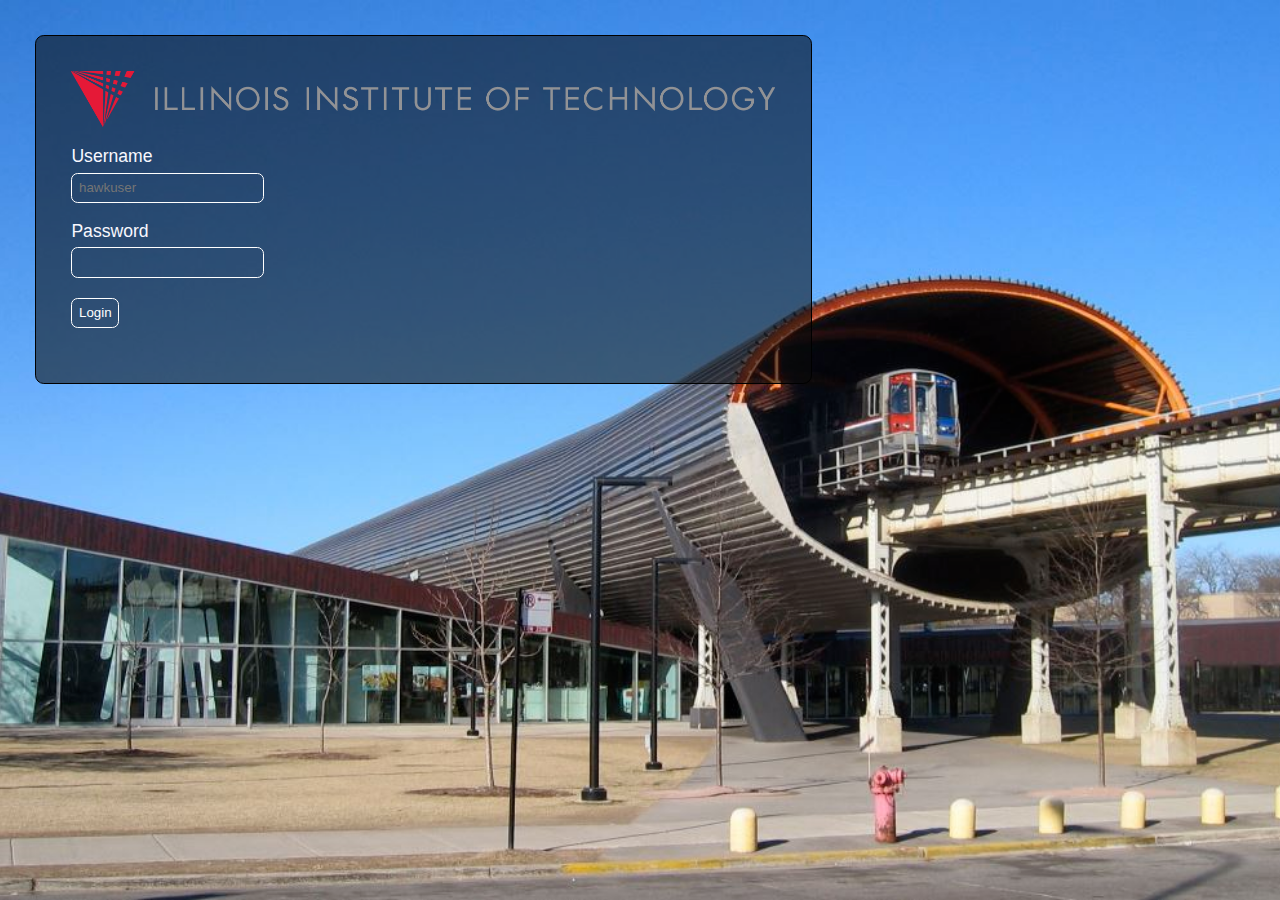
<file: index.html>
<!DOCTYPE html>
<html lang="en">
<head>
  <meta charset="UTF-8">
    <meta name="viewport" content="width=device-width, initial-scale=1.0, shrink-to-fit=no">
  <title>myIllinoisTech</title>
  <link rel="stylesheet" href="screen.css">
</head>
<body class="citybackground">
  <div class="wrapper login">
    <header class="logo"><img src="images/iitlogo.png"></header>
    <form action="portal.html">
      <label for="username">Username</label>
      <input type="text" name="username" placeholder="hawkuser">
      <label for="password">Password</label>
      <input type="password" name="password">
      <input type="submit" name="submit" value="Login">
      </form>
  </div>
<script src="modernizr.js"></script>
</body>
</html>
</file>
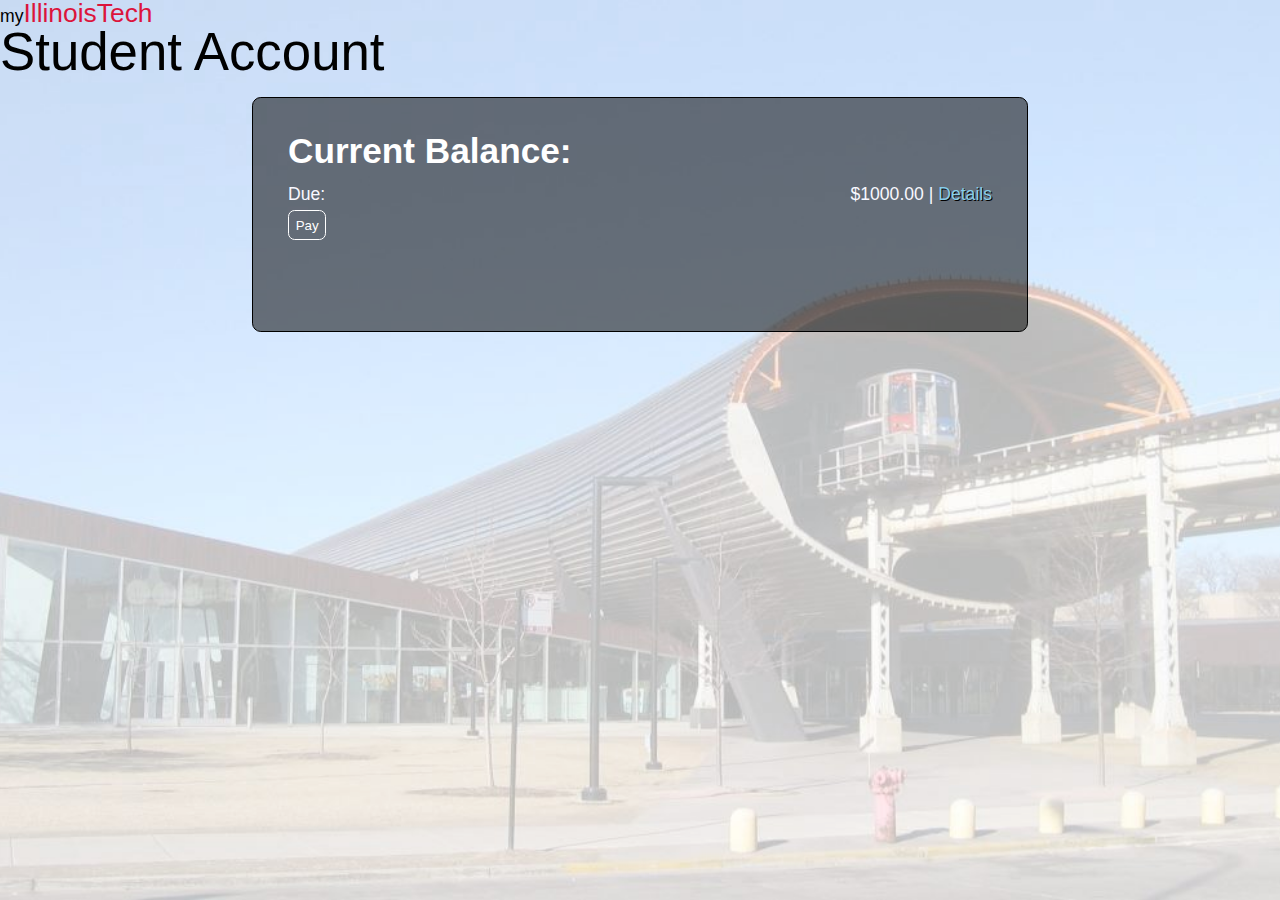
<file: balance.html>
<!DOCTYPE html>
<html lang="en">
<head>
  <meta charset="UTF-8">
  <meta name="viewport" content="width=device-width,initial-scale=1.0,shrink-to-fit=no">
  <link rel="stylesheet" href="screen.css">
  <title>myIllinoisTech</title>
</head>
<body class="tubewhite">
  <div id="banner">
    my<span>IllinoisTech</span><h1>Student Account</h1>
  </div>

	<div class="wrapper" id="balance_page">
	<!--<div class="balance_nav">
	<div id="student_account"><a href >Student Account</a></div>
	<div><a href >Payment History</a></div>
	<div><a href >Payment Plans</a></div>
	<div><a href >Bill Statements</a></div>
	</div>
	-->
	<h2>Current Balance:</h2>
	<div class="display_balance">
	<div><label for="due">Due:</label></div>
		<div>$1000.00 | <a href >Details</a>
		</div>
		
	</div>
	<button id="btn_pay">Pay</button>
		
	
<!--	<form id="payment_amount">
	<fieldset class="p_amount">
	
		<legend><h3>Select Payment Amount</h3></legend>
		
		
		<div class="labelsdiv">	
			<label for="full_amount">Full Amount Due</label>
		
		
			
			<label for="custom_amount">Custom Amount</label>
		
		
			<label for="date">Payment Date </label>
	
			<label for="memo">Memo</label>
        </div>
			
		<div class="inputsdiv">
		  <input type ="radio" name="amount" id="full_amount" value="full_amount"/>
		  <input type="text" id="custom_amount"/>
		  <input type="date" id="date"/>
          <textarea cols="20" rows=""></textarea>
		</div>
-->
	<form id="payment_amount">
	<fieldset >
	
		<legend><h3>Select Payment Amount</h3></legend>
		
		
		<p>
			<label for="full_amount">
				<input type ="radio" name="amount"  value="full_amount"/>
			Full Amount Due</label>
			<input type="text" readonly id="full_amount" value="$1000.00"/>
		</p>
		<p>
			<label for="custom_amount">
			<input type ="radio" name="amount" id="custom_amount" value="custom_amount"/>
			Custom Amount</label>
			<input type="text" id="custom_amount"/>
		</p>
		
		<p>
			<label for="date">Payment Date </label>
			<input type="date" id="date"/>
		</p>
		<p>
			<label for="memo">Memo</label>
			<textarea cols="20" rows=""></textarea>
        </p>
			
	<!--
		  
		  
	--> 	 
          
	
		
	<input type="button" class="back_buttons" id="balance_back" onclick="location.href='portal.html';" value="Back" />
	
	<input type="button" class="next_buttons" id="balance_continue" onclick="location.href='payment.html';" value="Continue" />
	
	
	</fieldset>
	</form>
</div>
  
</body>
<script>
	var pay = document.getElementById('btn_pay');
	
	pay.addEventListener("click", function(){
	
	document.getElementById('payment_amount').style.display = "inline-block";
	
	
	});
</script>
</html>
</file>
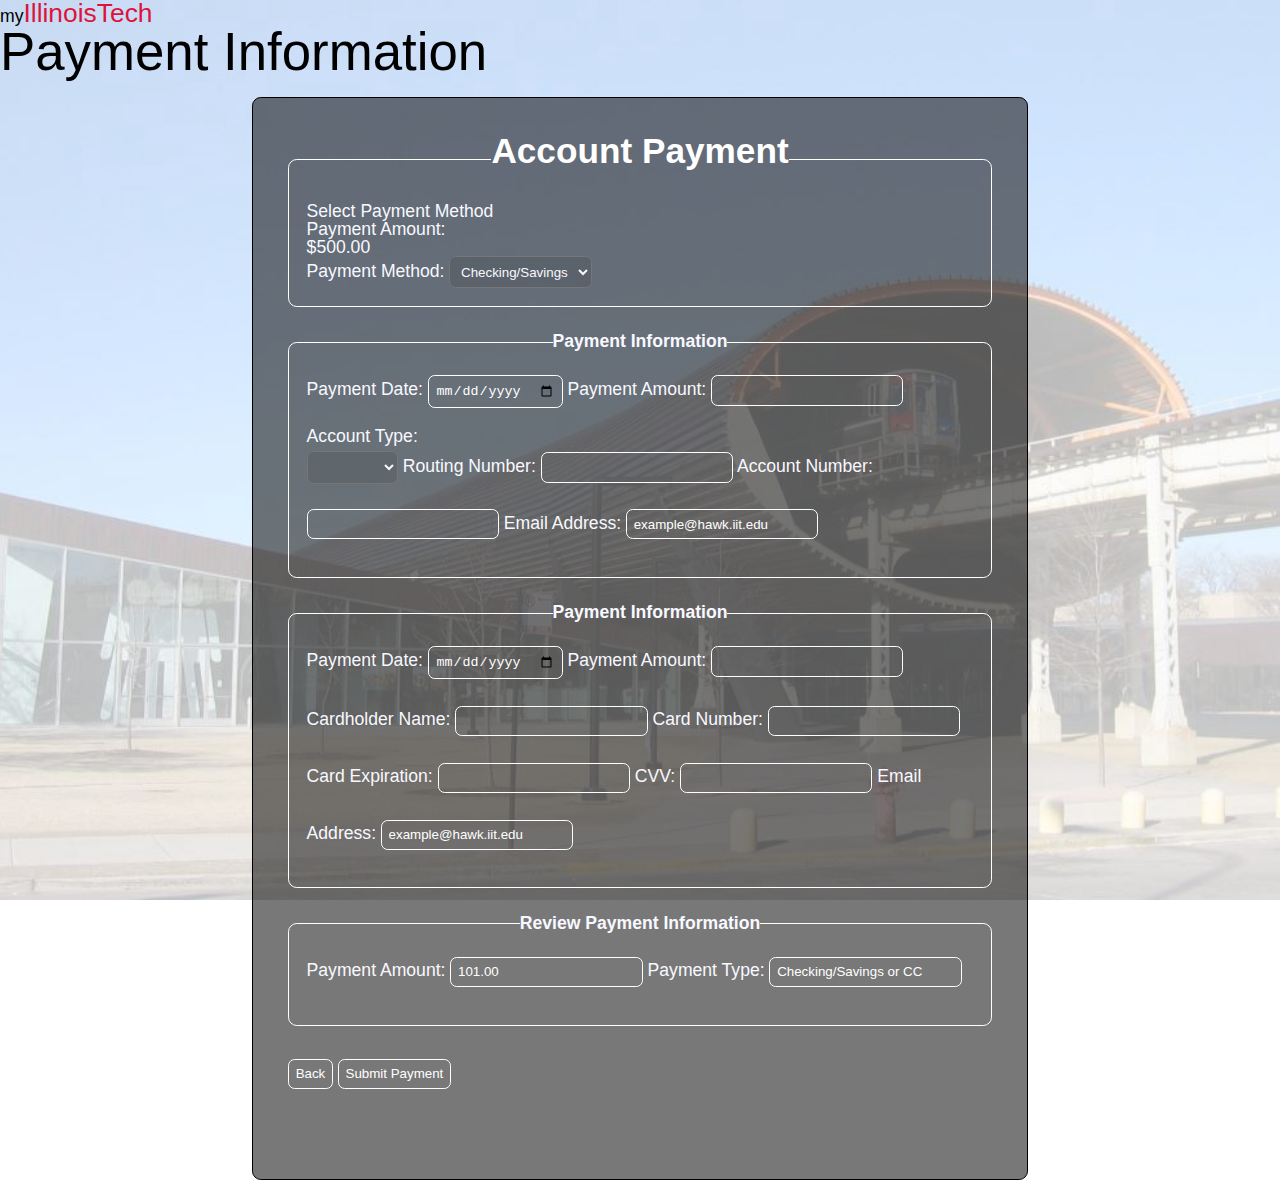
<file: payment.html>
<!DOCTYPE html>
<html lang="en">
<head>
  <meta charset="UTF-8">
  <meta name="viewport" content="width=device-width,initial-scale=1.0,shrink-to-fit=no">
  <link rel="stylesheet" href="screen.css">
  <title>myIllinoisTech</title>
</head>
<body class="tubewhite">
  <div id="banner">
    my<span>IllinoisTech</span><h1>Payment Information</h1>
  </div>
  <div class="wrapper" id="payment_page">
		<form id="select_payment">
		<fieldset>
		<legend><h2>Account Payment</h2></legend>
		<div>Select Payment Method</div>
			<label for="p_amount">Payment Amount:</label>
			<div id="p_amount">$500.00
		</div>
		<div>Payment Method:
		    <select name="method">
				<option value="Checking/Savings"> Checking/Savings </option>
				<option value="Credit_Card"> Credit Card  </option>
			</select>
		</div>
	</fieldset>
	</form>
	
<!-- Box is created around tags -->
<!--Student information starts below-->
  <form id="student_info">
  <fieldset>
	<legend>Student Information</legend>
		<label for="form-name"> Full Name: </label>  
			<input type="text" name="_name_field" id= "form-name"/>
     
		<label for="form-address"> Billing Address: </label>
			<input type="text" name="address_field" id= "form-address"/>

		<label for="form-city"> City:</label>
			<input type="text" name="city_field" id= "form-city"/>
			
		<label for="form-state"> State: </label>
			<input type="text" name="state_field" id= "form-state" maxlength="2"/>

	   <label for="form-postal"> Postal Code: </label>
   	   <input type="text" name="postal_field" id= "form-postal" maxlength="5"/>
	
  <!-- Drop down menu implemented for semester -->
     <p> Semester </p>
	   <select name="sem_field">
         <option selected="selected" value="sem"> </option>
         <option value="Fall '15"> Fall 2015 </option>
         <option value="Spring '16"> Spring 2016 </option>
     </select>
	</fieldset>
	</form>
    <!--Payment information for Checking/Savings starts below-->
	<fieldset>
    <legend>Payment Information</legend>
     <label for="form-date"> Payment Date: </label>
       <input type="date" name="date_field" id= "form-date"/>

     <label for="form-amount"> Payment Amount: </label>
       <input type="text" name="amount_field" class= "form-amount"  maxlength="50"/>
	
     <p> Account Type: </p>
     <select name="account_field">
       <option selected="selected" value="acc">  </option>
       <option value="Checking"> Checking </option>
       <option value="Savings"> Savings  </option>
     </select>

     <label for="form-routing"> Routing Number: </label>
       <input type="text" name="routing_field" id= "form-routing"  maxlength="9"/>
	
	   <label for="form-number"> Account Number: </label>
       <input type="text" name="number_field" id= "form-number"  maxlength="12"/>

		 <label for="form-email"> Email Address: </label>
   	   <input type="text" name="email_field" id="form-email" value="example@hawk.iit.edu" maxlength="50"/>
  </fieldset>
<!--Payment information for Credit cards starts below-->
<fieldset>
    <legend>Payment Information</legend>
     <label for="form-date"> Payment Date: </label>
       <input type="date" name="date_field" id= "form-date"/>

     <label for="form-amount"> Payment Amount: </label>
       <input type="text" name="amount_field" class= "form-amount"  maxlength="50"/>

     <label for="form-card"> Cardholder Name: </label>
       <input type="text" name="card_field" id= "form-card"  maxlength="50"/>
	
	   <label for="form-cnumber"> Card Number: </label>
       <input type="text" name="cnumber_field" id= "form-cnumber"  maxlength="16"/>
	   
	   <label for="form-expiration"> Card Expiration: </label>
       <input type="text" name="expiration_field" id= "form-expiration"  maxlength="5"/>
	   
	   <label for="form-CVV"> CVV: </label>
       <input type="text" name="cvv_field" id= "form-cvv"  maxlength="3"/>

		 <label for="form-email"> Email Address: </label>
   	   <input type="text" name="email_field" id="form-email" value="example@hawk.iit.edu" maxlength="50"/>
  </fieldset>

<!-- Reviewing details starts below-->
  <fieldset>
    <legend>Review Payment Information</legend>

    <label for="form-amount"> Payment Amount: </label>
      <input type="text" name="amount_field" class= "form-amount" value ="101.00"/>

    <label for="form-type"> Payment Type: <label>
   	  <input type="text" name="type_field" id="form-type" value="Checking/Savings or CC" maxlength="50"/>
  </fieldset>

       <!-- Sending information and sumbitting form -->
	<input type="button" onclick="location.href='balance.html';" value="Back" class="back_to_balance" />
	<input type="button" onclick="location.href='receipt.html';" value="Submit Payment" />
</div>
</body>


</html>
</file>
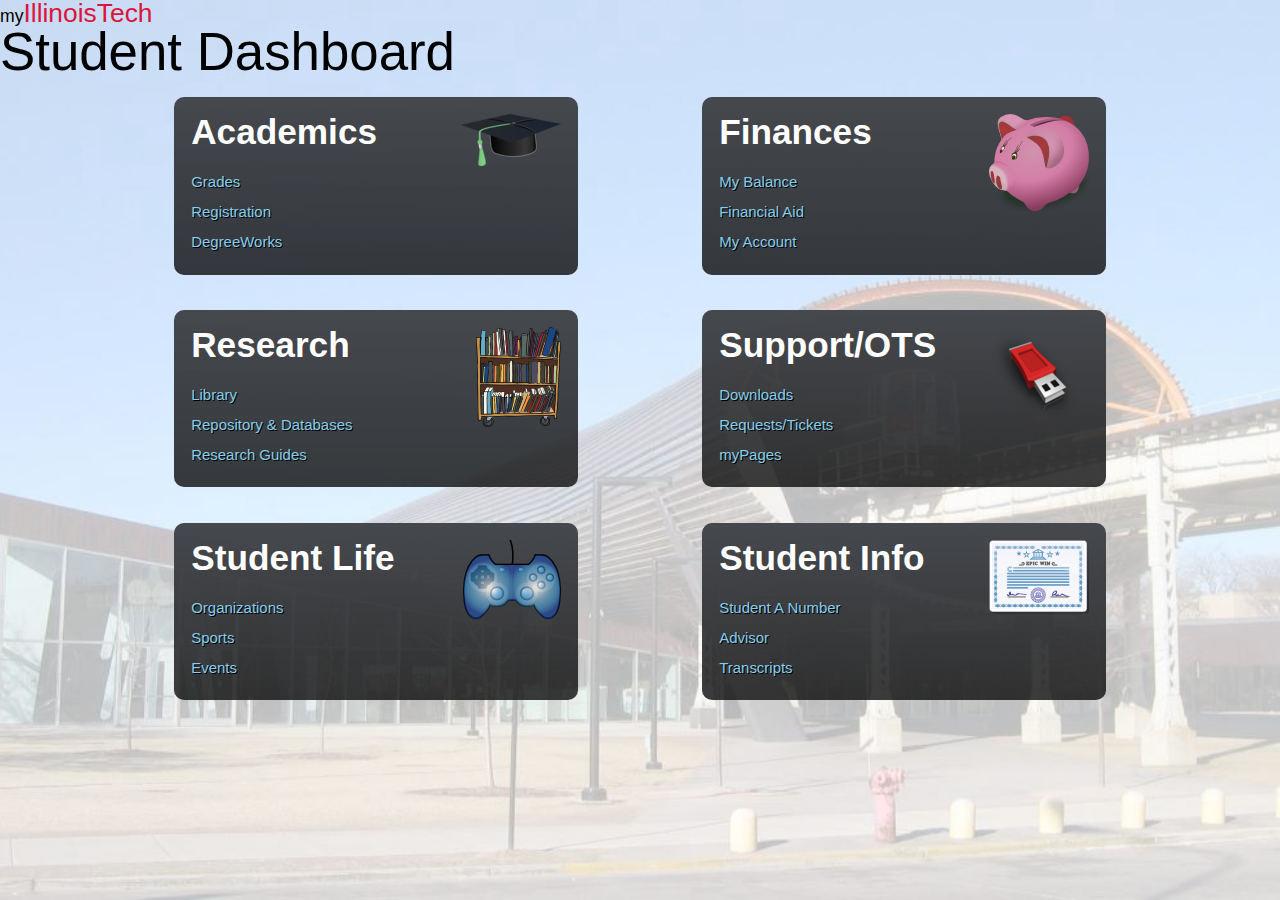
<file: portal.html>
<!DOCTYPE html>
<html lang="en" class="no-js">
<head>
  <meta charset="UTF-8">
  <meta name="viewport" content="width=device-width,initial-scale=1.0,shrink-to-fit=no">
  <link rel="stylesheet" href="screen.css">
  <title>myIllinoisTech</title>

</head>

<body class="tubewhite">
  <div id="banner">
    my<span>IllinoisTech</span><h1>Student Dashboard</h1>
  </div>
  
  <div id="main-container">

    <div id="academics" class="sections">
        <img src="images/academics.png" alt="Picture of graduation cap">
        <h2>Academics</h2>
        <a href="#">Grades</a>
        <a href="#">Registration</a>
        <a href="#">DegreeWorks</a>
    </div>

    <div id="finances" class="sections">      
      <img src="images/finances.png" alt="Picture of piggy bank">
      <h2>Finances</h2>
      <a href="balance.html">My Balance</a>
      <a href="#">Financial Aid</a>
      <a href="#">My Account</a>

    </div>

    <div id="research" class="sections">
      <img src="images/library.png" alt="Picture of book cart">
      <h2>Research</h2>
      <a href="#">Library</a>
      <a href="#">Repository & Databases</a>
      <a href="#">Research Guides</a>

    </div>

    <div id="support" class="sections">
      <img src="images/support.png" alt="Picture of flash drive">
      <h2>Support/OTS</h2>
      <a href="#">Downloads</a>
      <a href="#">Requests/Tickets</a>
      <a href="#">myPages</a>
    </div>

    <div id="student" class="sections">
      <img src="images/studentlife.png" alt="Picture game controller">
      <h2>Student Life</h2>
      <a href="#">Organizations</a>
      <a href="#">Sports</a>
      <a href="#">Events</a>
    </div>

  <div id ="personal" class="sections">
    <img src="images/studentinfo.png" alt="Picture of certificate">
    <h2>Student Info</h2>
    <a href="#">Student A Number</a>
    <a href="#">Advisor</a>
    <a href="#">Transcripts</a>
  </div>
</div>

</body>
</html>
</file>
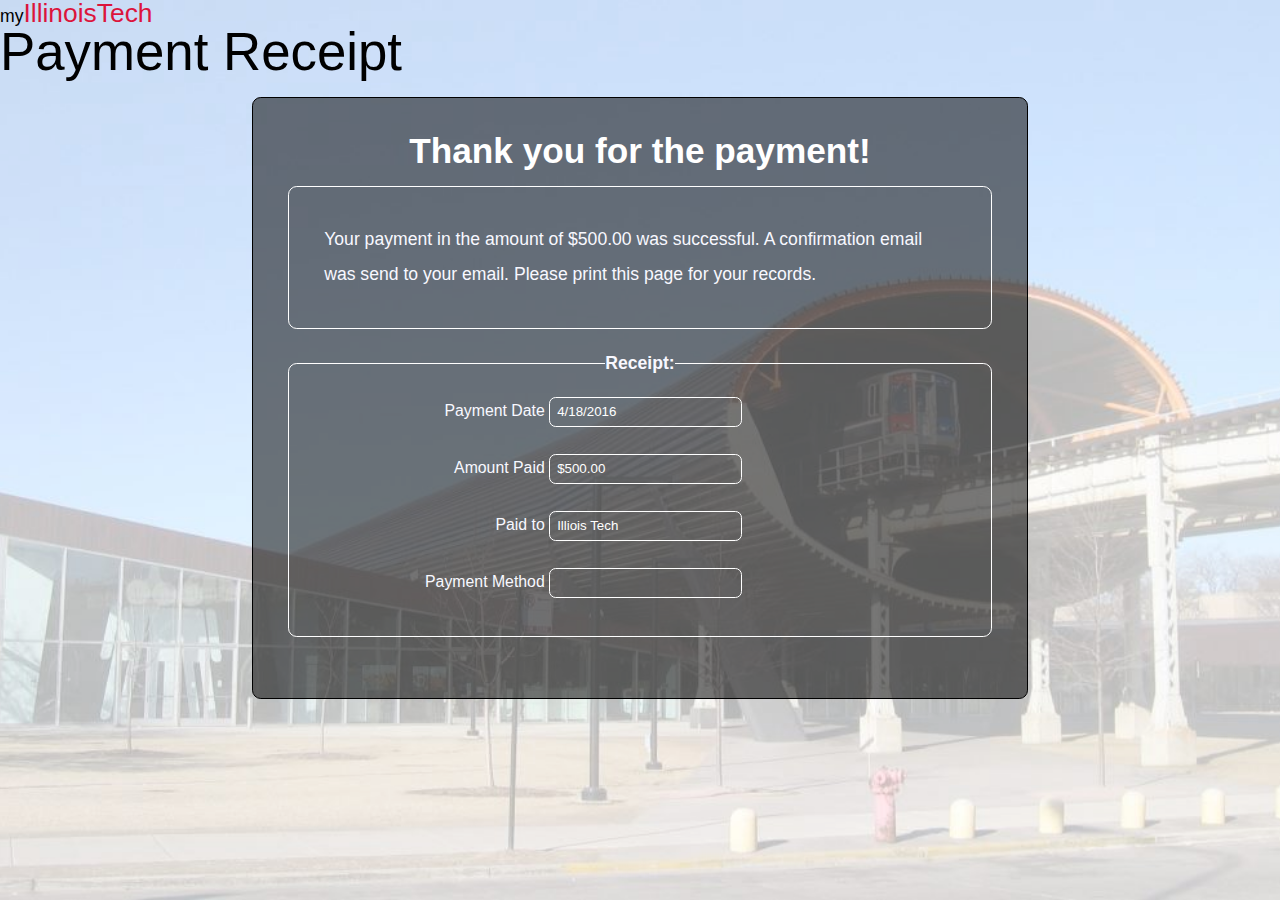
<file: receipt.html>
<!DOCTYPE html>
<html lang="en">
<head>
  <meta charset="UTF-8">
  <meta name="viewport" content="width=device-width,initial-scale=1.0,shrink-to-fit=no">
  <link rel="stylesheet" href="screen.css">
  <title>myIllinoisTech</title>
</head>
<body class="tubewhite">
  <div id="banner">
    my<span>IllinoisTech</span><h1>Payment Receipt</h1>
  </div>
  
  <div class="wrapper" id="receipt_page">

	  <h2 id="thanks">Thank you for the payment!</h2>
	   <div id="thanks_text">
	  <p>Your payment in the amount of $500.00 was successful.
	  A confirmation email was send to your email.
	  Please print this page for your records.</p>
  </div>
  <form>
	<fieldset>
		<legend>Receipt:</legend>
		<p>
			<label>Payment Date</label>
			<input type="text" disabled value="4/18/2016" />
		</p>
		<p>
			<label>Amount Paid</label>
			<input type="text" value="$500.00" disabled />
		</p>
		<p>
			<label>Paid to</label>
			<input type="text" value="Illiois Tech" disabled />
		</p>
		<p>
			<label>Payment Method</label>
			<input type="text" disabled />
		</p>
	
	
	</fieldset>
  </form>
  
  </div>
  
  
  
  
  
  
  
  
  
  
  
  
  
  
  
  
  
  </body>
  </html>
</file>
<file: screen.css>
html,body,div,span,applet,object,iframe,h1,h2,h3,h4,h5,h6,p,blockquote,pre,a,abbr,acronym,address,big,cite,code,del,dfn,em,img,ins,kbd,q,s,samp,small,strike,strong,sub,sup,tt,var,b,u,i,center,dl,dt,dd,ol,ul,li,fieldset,form,label,legend,table,caption,tbody,tfoot,thead,tr,th,td,article,aside,canvas,details,embed,figure,figcaption,footer,header,hgroup,menu,nav,output,ruby,section,summary,time,mark,audio,video{border:0;font-size:100%;font:inherit;vertical-align:baseline;margin:0;padding:0}article,aside,details,figcaption,figure,footer,header,hgroup,menu,nav,section{display:block}body{line-height:1}ol,ul{list-style:none}blockquote,q{quotes:none}blockquote:before,blockquote:after,q:before,q:after{content:none}table{border-collapse:collapse;border-spacing:0}

/**********CUSTOM GLOBAL STYLES***********/
@font-face {
  font-family: futura;
  src: local("fonts/Futura/FUTURAB.TTF"),
  local("fonts/Century Schoolbook/SCHLBKB.TTF");
  font-weight: bold;
}
/*Typgraphic scale*/


/*Base styles*/
body {
  font-family: 'Futura', sans-serif;
  font-size: 1.1em;
}

h1 {
  font-size: 2em;
}

h2 {
  font-size: 2em;
  font-weight: bold;
  color: white;
  margin-bottom: .5em;
}

h3 {
	font-weight: bold;
}

span {
  color: crimson;
  font-size: 1.5em;
}

select{
  background-color: rgba(10,10,10, .1) ;
  color:ghostwhite;
  padding: 0.5em;
  border-radius: .5em;
}

option{
  background-color: rgba(10,10,10, .55);
  
}

legend{
  text-align: left;
}

button{
  cursor: pointer;
}

/*Classes and ids for layout*/
.banner {
  background-color: black;
  color:ghostwhite;
  padding: 1em;
  text-align: center;
}

.wrapper {
  background-color: rgba(10,10,10, .55);
  padding: 1em;
}

.wrapper label {
  color: ghostwhite;
}

.wrapper input, button {
  color: white;
  display: inline-block;
  background-color: transparent;
  border: 1px solid white;
  padding: .5em;
  border-radius: .5em;
  margin-bottom: 1.5em;
  margin-top: .5em;
}

.next_buttons{
	float:right;
}
.back_buttons{
	float:left;
}

.buttons{
	min-width: 20%;

}

.buttons:hover{
	color:skyblue;
}

form p label{
	display:block;
	float:left;
	width:100%;
	padding:0.5em 0.3em 0 0.3em;
	text-align: left;
}

textarea{
	border-radius: 0.5em;
}

fieldset {
  color
  padding: 1em 0;
}


/*Specific to certain pages*/

/*Login*/

.login {
  max-width: 40em;
  height: 100vh;
}

.login input, button{
	display:block;
}

.logo {
  font-family: arial, sans-serif;
  font-size: 3em;
  margin-bottom: .25em;
  margin-bottom: .25em;
}

.logo img{
   width: 100%;
}

.citybackground {
  background: url("images/tube.jpg") no-repeat center center fixed;
  background-size: cover;
  -webkit-background-size: cover;
  -moz-background-size: cover;
  
}

/*Portal Dashboard*/
#btn_logOut{
	width:7em;
	float:right;
	font-size: .85em;
	
}

#main-container{
  display:flex;
  flex-flow: row wrap;
  justify-content: space-around;
  align-items: flex-end;
  max-width: 60em;
  height: auto;
  margin: 0 auto;
}

.sections {
  width: 100%;
  overflow: auto;
  height: auto;
  padding: 1em 1em;
  background: linear-gradient(to bottom, #45484d 0%,rgba(0,0,0, .6)100%); /* W3C, IE10+, FF16+, Chrome26+, Opera12+, Safari7+ */
}


.sections a {
  display: block;
  font-size: .85em;
  line-height: 2em;
  color: skyblue;
  text-shadow: black 1px 1px;
  text-decoration: none;
}


.sections a:hover {
  color: limegreen;
}

.sections img {
  display: none;
}

.tubewhite {
  background: url("images/tubewhite.jpg") no-repeat center center fixed;
  background-size: cover;
}

/*********Balance Page***********/
#balance_page{
	color:ghostwhite;
	padding-bottom:4em;
 
}

#balance_page a{
	text-decoration: none;
	color: skyblue;
    text-shadow: black 1px 1px;  
}

#payment_amount{
	display: none;
	width: 100%;
}

#payment_amount input{
	margin-bottom: 0;
}

#full_amount, #amount_method,#p_type,#payment_a{
	background-color: rgba(255, 255, 255, 0.2);
}

.display_balance{
	display:flex;
	flex-direction:row;
	justify-content:space-between;
	align-items:baseline;
}


form p label {
  width: 100%;
  text-align: left;
  display:block;
  font-size: .9em;
  line-height: 1.6em;
  float:left;
}



/*Payment Page*/
#payment_page{
  color: ghostwhite;
  padding-bottom: 4em;
}

#form_account,#form_cc, #student_info,#review{
    display:none;
}

#payment_amount input{
    margin-bottom: 1.5em;
}

legend{
    text-align: center;
    font-weight: bold;
}

/* Receipt */
#receipt_page{
	color:ghostwhite;
 
}
#thanks{
	text-align:center;
}

#thanks_text{
	border: 1px solid white;
    padding: 1em;
    border-radius: .5em;
    margin-bottom: 1.5em;
}

#thanks_text p{
	padding:1em;
	line-height: 2em;
}


/*For larger screens*/
@media screen and (min-width: 23.5em) {
  .sections img {
    float: right;
    position: relative;
    display: inline-block;
  }
  form p label{
   width:35%;
   text-align:right;
  }

}


/*Largest width*/

@media screen and (min-width: 51.125em) {
  
  h1 {
    font-size: 3em;
  }
  
  .wrapper {
    margin: 2em;
    border: 1px solid black;
    border-radius: .5em;
    padding: 2em;
 
  }
  
  .login {
    height: auto;
  }
  
  .sections {
    align-self: flex-end;
    width: 35%;
    height: auto;
    margin: 1em;
    padding: 1em;
    background-color: rgba(45, 45, 45, .5);
    border-radius: 10px;
    font-family: 'Futura', sans-serif;

  }
  
  #balance_page, #payment_page, #receipt_page{
	margin: 1em auto;
    max-width: 40em;
   
  }
  
  
  fieldset {
    border: 1px solid white;
    padding: 1em;
    border-radius: .5em;
    margin-bottom: 1.5em;
  }
  
}
</file>
